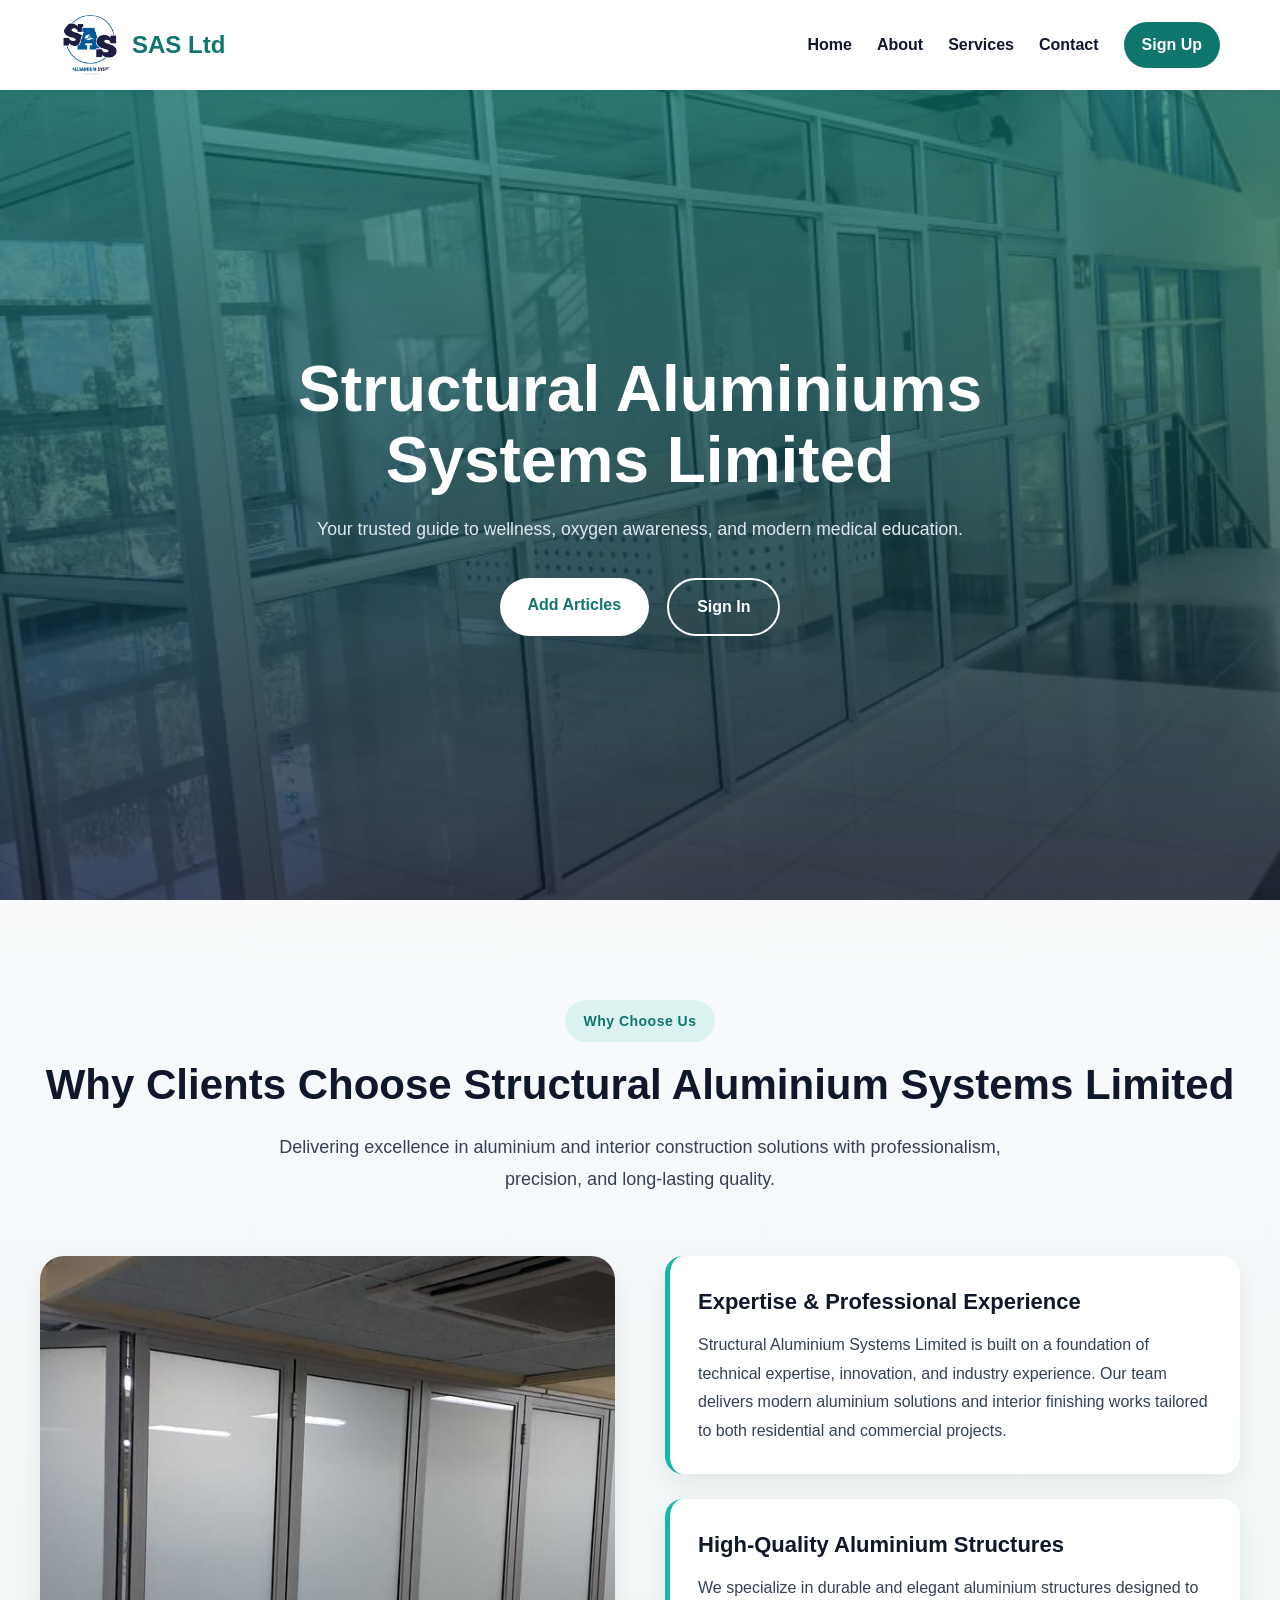
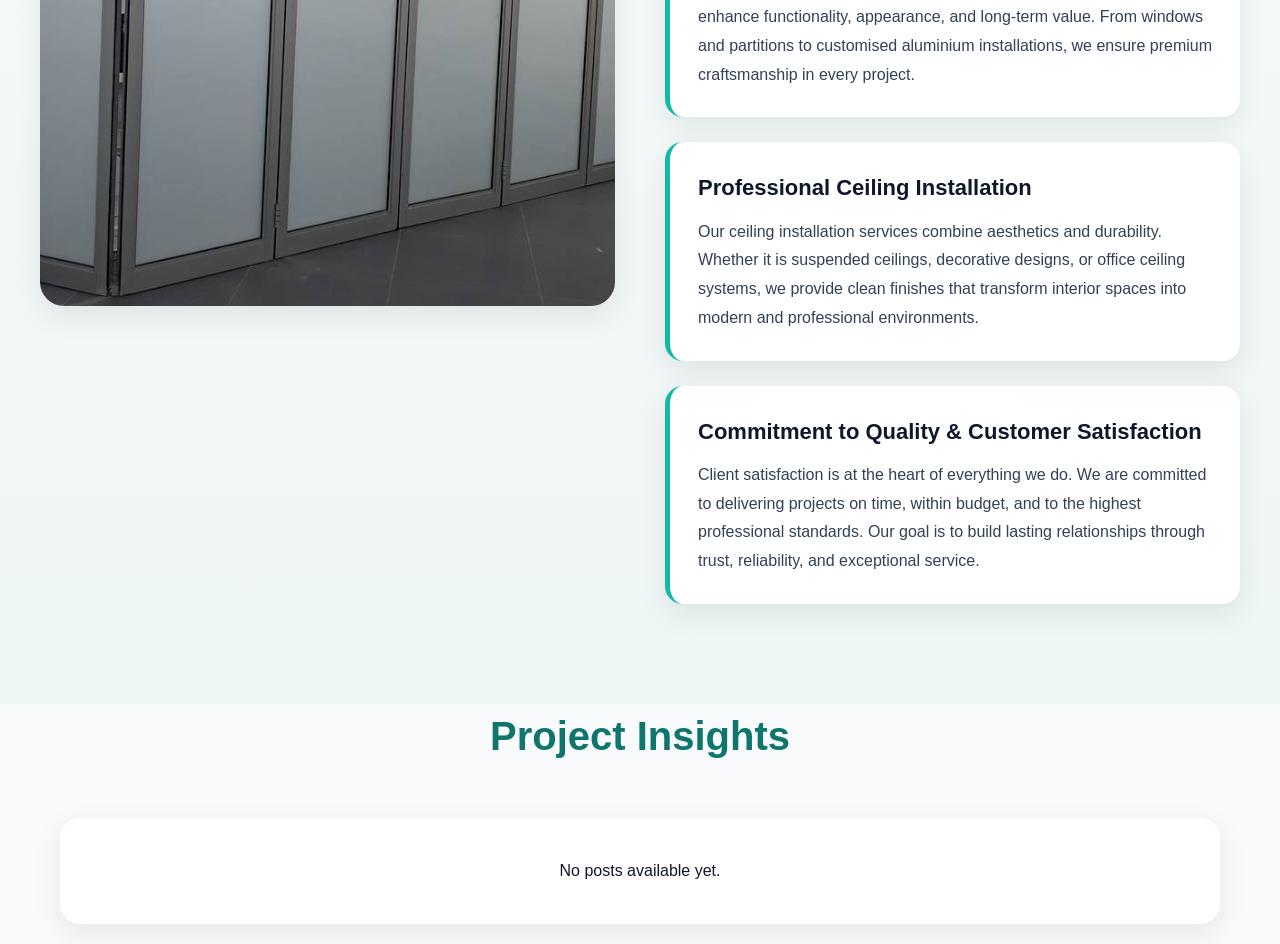
<file: index.html>
<!DOCTYPE html>
<html lang="en">
<head>
<meta charset="UTF-8">
<meta name="viewport" content="width=device-width, initial-scale=1.0">

<title>sas ltd</title>
<link rel="stylesheet" href="sect.css">

<style>

:root{
  --primary:#0f766e;
  --secondary:#14b8a6;
  --dark:#0f172a;
  --light:#ffffff;
  --gray:#64748b;
  --bg:#f8fafc;
  --card:#ffffff;
  --shadow:0 10px 30px rgba(0,0,0,0.08);
  --radius:18px;
}

*{
  margin:0;
  padding:0;
  box-sizing:border-box;
}

html,
body{
  width:100%;
  overflow-x:hidden;
  scroll-behavior:smooth;
}

body{
  font-family:Arial, Helvetica, sans-serif;
  background:var(--bg);
  color:var(--dark);
  line-height:1.6;
}

/* HEADER */

header{
  width:100%;
  position:sticky;
  top:0;
  z-index:1000;
  background:rgba(255,255,255,0.95);
  backdrop-filter:blur(10px);
  box-shadow:0 2px 10px rgba(0,0,0,0.05);
}

nav{
  width:100%;
  max-width:1200px;
  margin:auto;
  display:flex;
  align-items:center;
  justify-content:space-between;
  padding:15px 20px;
}

.logo{
  display:flex;
  align-items:center;
  gap:12px;
}

.logo img{
  width:60px;
  height:60px;
  object-fit:cover;
  border-radius:50%;
}

.company-name{
  font-size:1.5rem;
  font-weight:bold;
  color:var(--primary);
}

.nav-links{
  display:flex;
  align-items:center;
  gap:25px;
}

.nav-links a{
  text-decoration:none;
  color:var(--dark);
  font-weight:600;
  transition:0.3s;
  position:relative;
}

.nav-links a::after{
  content:"";
  position:absolute;
  left:0;
  bottom:-6px;
  width:0%;
  height:2px;
  background:var(--primary);
  transition:0.3s;
}

.nav-links a:hover::after{
  width:100%;
}

.SignUp{
  background:var(--primary);
  color:white !important;
  padding:10px 18px;
  border-radius:50px;
}

.SignUp:hover{
  background:var(--secondary);
}

/* MENU TOGGLE */

.menu-toggle{
  display:none;
  flex-direction:column;
  gap:5px;
  cursor:pointer;
  z-index:1100;
}

.menu-toggle span{
  width:28px;
  height:3px;
  background:var(--dark);
  border-radius:10px;
  transition:0.3s;
}

/* HERO */

.hero{
  min-height:90vh;
  display:flex;
  align-items:center;
  justify-content:center;
  text-align:center;
  padding:80px 20px;
  background:
  linear-gradient(rgba(15,118,110,0.7),
  rgba(15,23,42,0.75)),
  url("images/officep.jpg");

  background-size:cover;
  background-position:center;
  color:white;
}

.hero-content{
  width:100%;
  max-width:750px;
}

.hero h1{
  font-size:4rem;
  line-height:1.1;
  margin-bottom:20px;
}

.hero p{
  font-size:1.1rem;
  color:#e2e8f0;
  margin-bottom:35px;
}

.hero-buttons{
  display:flex;
  justify-content:center;
  flex-wrap:wrap;
  gap:18px;
}

.hero-buttons a{
  text-decoration:none;
  padding:14px 28px;
  border-radius:50px;
  font-weight:bold;
  transition:0.3s;
}

.btn-primary{
  background:white;
  color:var(--primary);
}

.btn-primary:hover{
  transform:translateY(-4px);
}

.btn-outline{
  border:2px solid white;
  color:white;
}

.btn-outline:hover{
  background:white;
  color:var(--primary);
}

/* INFO */

.other-articles{
  width:calc(100% - 40px);
  max-width:1000px;
  margin:80px auto;
  background:white;
  padding:50px;
  border-radius:var(--radius);
  box-shadow:var(--shadow);
}

.other-articles h1{
  color:var(--primary);
  margin-bottom:20px;
  font-size:2.5rem;
}

.other-articles p{
  color:var(--gray);
  margin-bottom:18px;
}

.other-articles span{
  color:red;
  font-weight:bold;
}

/* POSTS */

.card{
  width:100%;
  max-width:1200px;
  margin:auto;
  padding:20px;
}

.section-title{
  text-align:center;
  margin-bottom:30px;
  color:var(--primary);
  font-size:2.5rem;
}

.posts-grid{
  display:grid;
  grid-template-columns:repeat(auto-fit,minmax(300px,1fr));
  gap:30px;
}

.post-card{
  background:white;
  border-radius:20px;
  overflow:hidden;
  box-shadow:var(--shadow);
  transition:0.3s;
}

.post-card:hover{
  transform:translateY(-6px);
}

.post-image{
  width:100%;
  height:280px;
  object-fit:cover;
  display:block;
}

.post-content{
  padding:25px;
}

.post-category{
  display:inline-block;
  background:#ccfbf1;
  color:var(--primary);
  padding:6px 14px;
  border-radius:30px;
  font-size:0.8rem;
  font-weight:bold;
  margin-bottom:15px;
}

.post-title{
  margin-bottom:12px;
  font-size:1.4rem;
}

.post-text{
  color:var(--gray);
  margin-bottom:20px;
}

.post-video{
  width:100%;
  border-radius:12px;
}

small{
  color:gray;
}

.empty{
  background:white;
  padding:40px;
  text-align:center;
  border-radius:20px;
  box-shadow:var(--shadow);
}

/* MOBILE */

@media(max-width:900px){

  .menu-toggle{
    display:flex;
  }

  .nav-links{
    position:fixed;
    top:0;
    right:0;
    width:280px;
    max-width:80%;
    height:100vh;
    background:white;
    flex-direction:column;
    align-items:flex-start;
    padding:100px 30px;
    gap:30px;
    transform:translateX(100%);
    transition:0.4s ease;
    box-shadow:-10px 0 30px rgba(0,0,0,0.1);
  }

  .nav-links.active{
    transform:translateX(0);
  }

  .hero{
    padding:100px 20px;
  }

  .hero h1{
    font-size:2.5rem;
  }

  .hero p{
    font-size:1rem;
  }

  .hero-buttons{
    flex-direction:column;
    align-items:center;
  }

  .hero-buttons a{
    width:220px;
    text-align:center;
  }

  .other-articles{
    width:calc(100% - 30px);
    padding:30px 25px;
    margin:50px auto;
  }

  .other-articles h1{
    font-size:2rem;
  }

  .section-title{
    font-size:2rem;
  }

  .posts-grid{
    grid-template-columns:1fr;
  }

}

</style>
</head>

<body>

<header>

<nav>

<div class="logo">

<img src="images/sallogo.jpg" alt="OxyTips Logo">

<div class="company-name">
SAS Ltd
</div>

</div>

<div class="nav-links" id="navLinks">

<a href="#">Home</a>
<a href="#">About</a>
<a href="#">Services</a>
<a href="#">Contact</a>
<a href="siup.html" class="SignUp">
Sign Up
</a>

</div>

<div class="menu-toggle" id="menuToggle">

<span></span>
<span></span>
<span></span>

</div>

</nav>

</header>

<!-- HERO -->

<section class="hero">

<div class="hero-content">

<h1>
Structural Aluminiums
<br>
Systems Limited
</h1>

<p>
Your trusted guide to wellness,
oxygen awareness, and modern
medical education.
</p>

<div class="hero-buttons">

<a href="acp.html" class="btn-primary">
Add Articles
</a>

<a href="siip.html" class="btn-outline">
Sign In
</a>

</div>

</div>

</section>

<!-- INFO -->

<section class="why-choose-us">

  <div class="container">

    <div class="section-header">
      <span class="tag">Why Choose Us</span>
      <h2>Why Clients Choose Structural Aluminium Systems Limited</h2>
      <p>
        Delivering excellence in aluminium and interior construction solutions
        with professionalism, precision, and long-lasting quality.
      </p>
    </div>

    <div class="article-content">

      <div class="article-image">
        <img src="images/folding-door.jpg" alt="Construction and aluminium installation">
      </div>

      <div class="article-text">

        <div class="feature">
          <h3>Expertise & Professional Experience</h3>
          <p>
            Structural Aluminium Systems Limited is built on a foundation of
            technical expertise, innovation, and industry experience. Our team
            delivers modern aluminium solutions and interior finishing works
            tailored to both residential and commercial projects.
          </p>
        </div>

        <div class="feature">
          <h3>High-Quality Aluminium Structures</h3>
          <p>
            We specialize in durable and elegant aluminium structures designed
            to enhance functionality, appearance, and long-term value. From
            windows and partitions to customised aluminium installations, we
            ensure premium craftsmanship in every project.
          </p>
        </div>

        <div class="feature">
          <h3>Professional Ceiling Installation</h3>
          <p>
            Our ceiling installation services combine aesthetics and durability.
            Whether it is suspended ceilings, decorative designs, or office
            ceiling systems, we provide clean finishes that transform interior
            spaces into modern and professional environments.
          </p>
        </div>

        <div class="feature">
          <h3>Commitment to Quality & Customer Satisfaction</h3>
          <p>
            Client satisfaction is at the heart of everything we do. We are
            committed to delivering projects on time, within budget, and to the
            highest professional standards. Our goal is to build lasting
            relationships through trust, reliability, and exceptional service.
          </p>
        </div>

      </div>

    </div>

  </div>

</section>

<!-- POSTS -->

<h2 class="section-title">
Project Insights
</h2>

<section class="card">

<div class="posts-grid" id="postsContainer"></div>

</section>

<script>

/* MOBILE MENU */

const menuToggle =
document.getElementById("menuToggle");

const navLinks =
document.getElementById("navLinks");

menuToggle.addEventListener("click",(e)=>{

  e.stopPropagation();

  navLinks.classList.toggle("active");

});

/* CLOSE OUTSIDE */

document.addEventListener("click",(e)=>{

  const insideMenu =
  navLinks.contains(e.target);

  const menuBtn =
  menuToggle.contains(e.target);

  if(!insideMenu && !menuBtn){

    navLinks.classList.remove("active");

  }

});

/* CLOSE AFTER CLICKING LINK */

document
.querySelectorAll(".nav-links a")
.forEach(link=>{

  link.addEventListener("click",()=>{

    navLinks.classList.remove("active");

  });

});

/* POSTS */

let posts =
JSON.parse(
localStorage.getItem("oxytipsPosts")
) || [];

function renderPosts(){

  const container =
  document.getElementById("postsContainer");

  container.innerHTML = "";

  if(posts.length === 0){

    container.innerHTML = `
      <div class="empty">
        No posts available yet.
      </div>
    `;

    return;
  }

  posts.forEach(post=>{

    const card =
    document.createElement("div");

    card.className = "post-card";

    card.innerHTML = `

      ${
        post.image
        ?
        `
        <img
        src="${post.image}"
        class="post-image">
        `
        :
        `
        <div class="post-image"></div>
        `
      }

      <div class="post-content">

        <span class="post-category">
          ${post.category || "Medical"}
        </span>

        <h3 class="post-title">
          ${post.title}
        </h3>

        <p class="post-text">
          ${post.content}
        </p>

        ${
          post.video
          ?
          `
          <video controls class="post-video">
            <source
            src="${post.video}"
            type="video/mp4">
          </video>
          `
          :
          ""
        }

        <br><br>

        <small>
          Published:
          ${post.createdAt || "Recently"}
        </small>

      </div>

    `;

    container.appendChild(card);

  });

}

renderPosts();

</script>

</body>
</html>
</file>
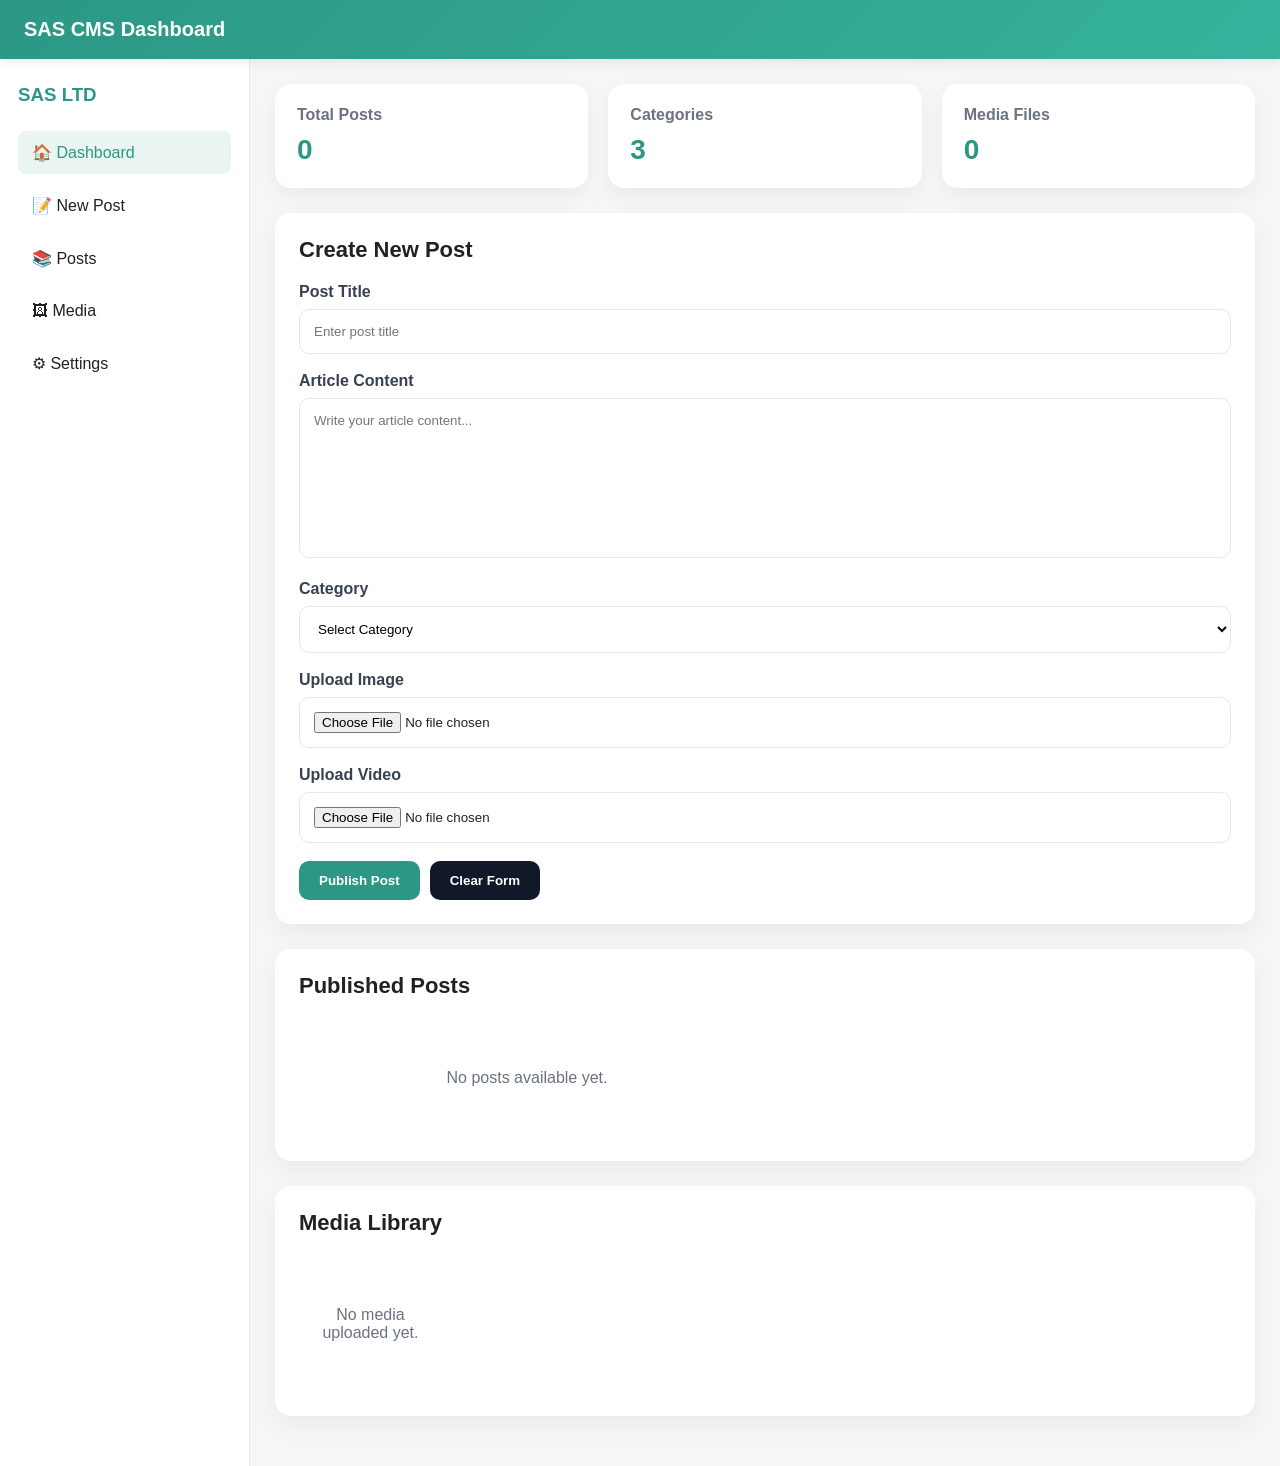
<file: acp.html>
<!DOCTYPE html>
<html lang="en">
<head>
<meta charset="UTF-8" />
<meta name="viewport" content="width=device-width, initial-scale=1.0" />
<title>SAS Admin Panel</title>

<style>
:root{
  --primary:#2c9785;
  --primary-dark:#22796b;
  --bg:#f4f6f8;
  --card:#ffffff;
  --text:#202124;
  --muted:#6b7280;
  --border:#e5e7eb;
  --danger:#ef4444;
}

*{
  margin:0;
  padding:0;
  box-sizing:border-box;
  font-family:'Segoe UI',Roboto,Arial,sans-serif;
}

body{
  background:var(--bg);
  color:var(--text);
}

/* HEADER */
header{
  background:linear-gradient(135deg,var(--primary),#35b39d);
  color:#fff;
  padding:18px 24px;
  font-size:20px;
  font-weight:600;
  position:sticky;
  top:0;
  z-index:100;
  box-shadow:0 3px 10px rgba(0,0,0,0.08);
}

/* DASHBOARD */
.dashboard{
  display:grid;
  grid-template-columns:250px 1fr;
  min-height:100vh;
}

/* SIDEBAR */
.sidebar{
  background:#fff;
  border-right:1px solid var(--border);
  padding:25px 18px;
}

.sidebar h3{
  margin-bottom:25px;
  color:var(--primary);
}

.sidebar a{
  display:flex;
  align-items:center;
  gap:10px;
  text-decoration:none;
  color:var(--text);
  padding:12px 14px;
  border-radius:8px;
  margin-bottom:10px;
  transition:0.3s;
  font-weight:500;
}

.sidebar a:hover,
.sidebar a.active{
  background:rgba(44,151,133,0.1);
  color:var(--primary);
}

/* MAIN */
.main{
  padding:25px;
}

/* CARDS */
.card{
  background:var(--card);
  padding:24px;
  border-radius:16px;
  box-shadow:0 10px 25px rgba(0,0,0,0.05);
  margin-bottom:25px;
}

/* TITLES */
.section-title{
  display:flex;
  justify-content:space-between;
  align-items:center;
  margin-bottom:20px;
}

.section-title h2{
  font-size:22px;
}

/* FORM */
.input-group{
  margin-bottom:18px;
}

.input-group label{
  display:block;
  margin-bottom:8px;
  font-weight:600;
  color:#374151;
}

.input-group input,
.input-group textarea,
.input-group select{
  width:100%;
  padding:14px;
  border:1px solid var(--border);
  border-radius:10px;
  outline:none;
  transition:0.3s;
  background:#fff;
}

.input-group input:focus,
.input-group textarea:focus,
.input-group select:focus{
  border-color:var(--primary);
  box-shadow:0 0 0 3px rgba(44,151,133,0.1);
}

textarea{
  height:160px;
  resize:none;
}

/* BUTTONS */
.btn-group{
  display:flex;
  gap:10px;
  flex-wrap:wrap;
}

button{
  border:none;
  padding:12px 20px;
  border-radius:10px;
  cursor:pointer;
  font-weight:600;
  transition:0.3s;
}

.primary-btn{
  background:var(--primary);
  color:#fff;
}

.primary-btn:hover{
  background:var(--primary-dark);
}

.secondary-btn{
  background:#111827;
  color:#fff;
}

.delete-btn{
  background:var(--danger);
  color:#fff;
  padding:8px 14px;
  font-size:13px;
}

/* STATS */
.stats{
  display:grid;
  grid-template-columns:repeat(auto-fit,minmax(200px,1fr));
  gap:20px;
  margin-bottom:25px;
}

.stat-card{
  background:#fff;
  padding:22px;
  border-radius:16px;
  box-shadow:0 8px 20px rgba(0,0,0,0.05);
}

.stat-card h4{
  color:var(--muted);
  margin-bottom:10px;
}

.stat-card p{
  font-size:28px;
  font-weight:700;
  color:var(--primary);
}

/* POSTS */
.posts-grid{
  display:grid;
  grid-template-columns:repeat(auto-fill,minmax(320px,1fr));
  gap:20px;
}

.post-card{
  background:#fff;
  border-radius:16px;
  overflow:hidden;
  box-shadow:0 8px 20px rgba(0,0,0,0.06);
  transition:0.3s;
}

.post-card:hover{
  transform:translateY(-5px);
}

.post-image{
  width:100%;
  height:200px;
  object-fit:cover;
  background:#eee;
}

.post-content{
  padding:18px;
}

.post-category{
  display:inline-block;
  background:rgba(44,151,133,0.1);
  color:var(--primary);
  padding:6px 10px;
  border-radius:30px;
  font-size:12px;
  margin-bottom:12px;
  font-weight:600;
}

.post-title{
  font-size:20px;
  margin-bottom:12px;
}

.post-text{
  color:#4b5563;
  line-height:1.6;
  margin-bottom:15px;
}

.post-video{
  width:100%;
  border-radius:10px;
  margin-top:10px;
}

/* EMPTY */
.empty{
  text-align:center;
  color:var(--muted);
  padding:50px 20px;
}

/* MEDIA */
.media-grid{
  display:grid;
  grid-template-columns:repeat(auto-fill,minmax(130px,1fr));
  gap:15px;
  margin-top:20px;
}

.media-grid img,
.media-grid video{
  width:100%;
  border-radius:10px;
  object-fit:cover;
  height:120px;
}

/* MOBILE */
@media(max-width:680px){

  .dashboard{
    grid-template-columns:1fr;
  }

  .sidebar{
    display:flex;
    overflow-x:auto;
    gap:10px;
    white-space:nowrap;
  }

  .sidebar h3{
    display:none;
  }

  .posts-grid{
    grid-template-columns:1fr;
  }

  .main{
    padding:18px;
  }
}
</style>
</head>

<body>

<header>
  SAS CMS Dashboard
</header>

<div class="dashboard">

  <!-- SIDEBAR -->
  <aside class="sidebar">
    <h3>SAS LTD</h3>

    <a href="#" class="active">🏠 Dashboard</a>
    <a href="#create-post">📝 New Post</a>
    <a href="#posts-section">📚 Posts</a>
    <a href="#media-library">🖼 Media</a>
    <a href="#">⚙ Settings</a>
  </aside>

  <!-- MAIN -->
  <main class="main">

    <!-- STATS -->
    <div class="stats">

      <div class="stat-card">
        <h4>Total Posts</h4>
        <p id="postCount">0</p>
      </div>

      <div class="stat-card">
        <h4>Categories</h4>
        <p>3</p>
      </div>

      <div class="stat-card">
        <h4>Media Files</h4>
        <p id="mediaCount">0</p>
      </div>

    </div>

    <!-- CREATE POST -->
    <section class="card" id="create-post">

      <div class="section-title">
        <h2>Create New Post</h2>
      </div>

      <div class="input-group">
        <label>Post Title</label>
        <input type="text" id="title" placeholder="Enter post title">
      </div>

      <div class="input-group">
        <label>Article Content</label>
        <textarea id="content" placeholder="Write your article content..."></textarea>
      </div>

      <div class="input-group">
        <label>Category</label>
        <select id="category">
          <option value="">Select Category</option>
          <option>Shop front</option>
          <option>Tile fixing</option>
          <option>Ceiling Installation</option>
          <option>Office Pations</option>
          <option>Drywall Pations</option>
          <option>Office Pations</option>
        </select>
      </div>

      <div class="input-group">
        <label>Upload Image</label>
        <input type="file" id="imageInput" accept="image/*">
      </div>

      <div class="input-group">
        <label>Upload Video</label>
        <input type="file" id="videoInput" accept="video/*">
      </div>

      <div class="btn-group">
        <button class="primary-btn" onclick="savePost()">
          Publish Post
        </button>

        <button class="secondary-btn" onclick="clearForm()">
          Clear Form
        </button>
      </div>

    </section>

    <!-- POSTS -->
    <section class="card" id="posts-section">

      <div class="section-title">
        <h2>Published Posts</h2>
      </div>

      <div id="postsContainer" class="posts-grid"></div>

    </section>

    <!-- MEDIA LIBRARY -->
    <section class="card" id="media-library">

      <div class="section-title">
        <h2>Media Library</h2>
      </div>

      <div class="media-grid" id="mediaGrid"></div>

    </section>

  </main>

</div>

<script>
let posts = JSON.parse(localStorage.getItem("oxytipsPosts")) || [];

/* SAVE POST */
function savePost(){

  const title = document.getElementById("title").value.trim();
  const content = document.getElementById("content").value.trim();
  const category = document.getElementById("category").value;

  const imageFile = document.getElementById("imageInput").files[0];
  const videoFile = document.getElementById("videoInput").files[0];

  if(!title || !content || !category){
    alert("Please fill all required fields.");
    return;
  }

  const post = {
    id: Date.now(),
    title,
    content,
    category,
    image:"",
    video:"",
    createdAt:new Date().toLocaleString()
  };

  /* HANDLE IMAGE */
  if(imageFile){

    const reader = new FileReader();

    reader.onload = function(e){
      post.image = e.target.result;

      handleVideo(post, videoFile);
    };

    reader.readAsDataURL(imageFile);

  }else{
    handleVideo(post, videoFile);
  }
}

/* HANDLE VIDEO */
function handleVideo(post, videoFile){

  if(videoFile){

    const reader = new FileReader();

    reader.onload = function(e){
      post.video = e.target.result;

      finalizePost(post);
    };

    reader.readAsDataURL(videoFile);

  }else{
    finalizePost(post);
  }
}

/* FINALIZE SAVE */
function finalizePost(post){

  posts.unshift(post);

  localStorage.setItem(
    "oxytipsPosts",
    JSON.stringify(posts)
  );

  renderPosts();
  renderMedia();
  clearForm();

  alert("Post published successfully!");
}

/* RENDER POSTS */
function renderPosts(){

  const container =
    document.getElementById("postsContainer");

  const postCount =
    document.getElementById("postCount");

  container.innerHTML = "";

  postCount.textContent = posts.length;

  if(posts.length === 0){

    container.innerHTML = `
      <div class="empty">
        No posts available yet.
      </div>
    `;

    return;
  }

  posts.forEach(post => {

    const card = document.createElement("div");
    card.className = "post-card";

    card.innerHTML = `
      ${
        post.image
        ? `<img src="${post.image}" class="post-image">`
     
        : `<div class="post-image"></div>`
      }

      <div class="post-content">

        <span class="post-category">
          ${post.category}
        </span>

        <h3 class="post-title">
          ${post.title}
        </h3>

        <p class="post-text">
          ${post.content}
        </p>

        ${
          post.video
          ? `
            <video controls class="post-video">
              <source src="${post.video}" type="video/mp4">
            </video>
          `
          : ""
        }

        <br><br>

        <small>
          Published: ${post.createdAt}
        </small>

        <br><br>

        <button class="delete-btn"
          onclick="deletePost(${post.id})">
          Delete
        </button>

      </div>
    `;

    container.appendChild(card);
  });
}

/* MEDIA LIBRARY */
function renderMedia(){

  const mediaGrid =
    document.getElementById("mediaGrid");

  const mediaCount =
    document.getElementById("mediaCount");

  mediaGrid.innerHTML = "";

  let count = 0;

  posts.forEach(post => {

    if(post.image){

      count++;

      mediaGrid.innerHTML += `
        <img src="${post.image}">
      `;
    }

    if(post.video){

      count++;

      mediaGrid.innerHTML += `
        <video controls>
          <source src="${post.video}" type="video/mp4">
        </video>
      `;
    }
  });

  mediaCount.textContent = count;

  if(count === 0){

    mediaGrid.innerHTML = `
      <div class="empty">
        No media uploaded yet.
      </div>
    `;
  }
}

/* DELETE POST */
function deletePost(id){

  if(confirm("Delete this post?")){

    posts = posts.filter(post => post.id !== id);

    localStorage.setItem(
      "oxytipsPosts",
      JSON.stringify(posts)
    );

    renderPosts();
    renderMedia();
  }
}

/* CLEAR FORM */
function clearForm(){

  document.getElementById("title").value = "";
  document.getElementById("content").value = "";
  document.getElementById("category").value = "";
  document.getElementById("imageInput").value = "";
  document.getElementById("videoInput").value = "";
}

/* INITIAL LOAD */
renderPosts();
renderMedia();
</script>

</body>
</html>
</file>
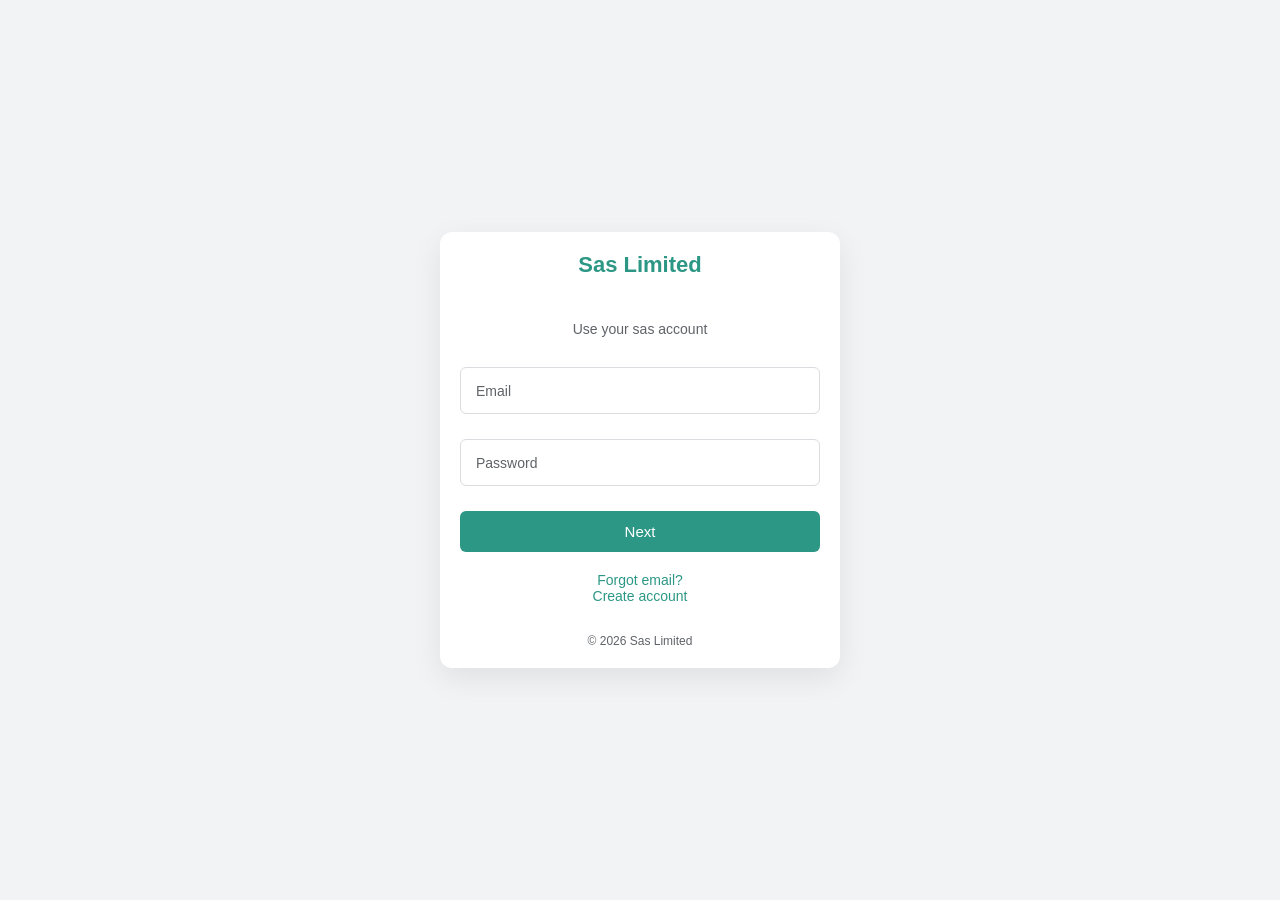
<file: siip.html>
<!DOCTYPE html>
<html lang="en">
<head>
<meta charset="UTF-8">
<meta name="viewport" content="width=device-width, initial-scale=1.0">
<title>Sign In</title>

<style>
:root {
  --primary: #2c9785;
  --text: #ffffff;
  --subtext: #5f6368;
  --border: #dadce0;
  --bg: #f1f3f4;
}

* {
  margin: 0;
  padding: 0;
  box-sizing: border-box;
  font-family: 'Segoe UI', Roboto, Arial, sans-serif;
}

body {
  background: var(--bg);
  display: flex;
  align-items: center;
  justify-content: center;
  height: 100vh;
}

/* CARD */
.container {
  background: #fff;
  width: 95%;
  max-width: 400px;
  padding:20px;
  border-radius: 12px;
  box-shadow: 0 10px 30px rgba(0,0,0,0.08);
  text-align: center;
}

/* LOGO */
.logo {
  font-size: 22px;
  font-weight: 600;
  color: var(--primary);
  margin-bottom: 10px;
}

h2 {
  font-weight: 500;
  margin-bottom: 5px;
  color: var(--text);
}

.subtitle {
  font-size: 14px;
  color: var(--subtext);
  margin-bottom: 30px;
}

/* INPUT GROUP */
.input-group {
  position: relative;
  margin-bottom: 25px;
}

.input-group input {
  width: 100%;
  padding: 14px 12px;
  border: 1px solid var(--border);
  border-radius: 6px;
  outline: none;
  font-size: 15px;
  transition: 0.3s;
}

.input-group label {
  position: absolute;
  top: 50%;
  left: 12px;
  color: var(--subtext);
  font-size: 14px;
  transform: translateY(-50%);
  background: #fff;
  padding: 0 4px;
  transition: 0.2s ease;
  pointer-events: none;
}

/* FLOATING LABEL EFFECT */
.input-group input:focus,
.input-group input:valid {
  border-color: var(--primary);
}

.input-group input:focus + label,
.input-group input:valid + label {
  top: -8px;
  font-size: 12px;
  color: var(--primary);
}

/* BUTTON */
button {
  width: 100%;
  padding: 12px;
  border: none;
  background: var(--primary);
  color: #fff;
  font-size: 15px;
  border-radius: 6px;
  cursor: pointer;
  transition: 0.3s;
}

button:hover {
  background: #3c7bf1e3;
}

/* LINKS */
.links {
  margin-top: 20px;
  font-size: 14px;
}

.links a {
  color: var(--primary);
  text-decoration: none;
}

.links a:hover {
  text-decoration: underline;
}

/* FOOTER */
.footer {
  margin-top: 30px;
  font-size: 12px;
  color: var(--subtext);
}


@media(max-width:768px){
    .container {
        padding: 10px;
    }

    form {
        width: 100%;
    }
}
</style>
</head>

<body>

<div class="container">
  <div class="logo">Sas Limited</div>
  <h2>Sign in</h2>
  <div class="subtitle">Use your sas account</div>

  <form>
    <div class="input-group">
      <input type="email" required>
      <label>Email</label>
    </div>

    <div class="input-group">
      <input type="password" required>
      <label>Password</label>
    </div>

    <button type="submit">Next</button>
  </form>

  <div class="links">
    <p><a href="#">Forgot email?</a></p>
    <p><a href="siup.html">Create account</a></p>
  </div>

  <div class="footer">
    &copy; 2026 Sas Limited
  </div>
</div>

</body>
</html>
</file>
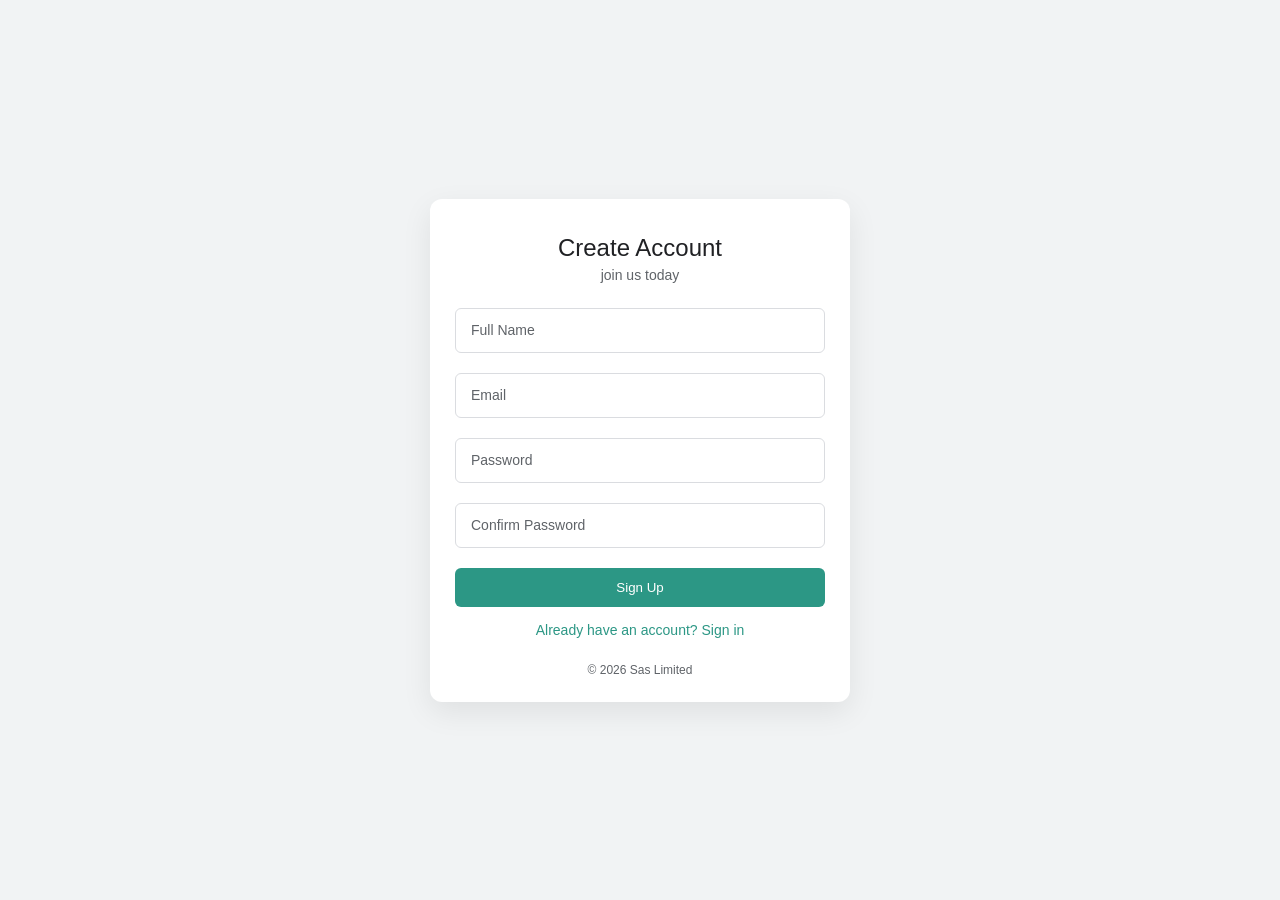
<file: siup.html>
<!DOCTYPE html>
<html lang="en">
<head>
<meta charset="UTF-8">
<meta name="viewport" content="width=device-width, initial-scale=1.0">
<title>Sign Up</title>

<style>
:root {
  --primary: #2c9785;
  --text: #202124;
  --subtext: #5f6368;
  --border: #dadce0;
  --bg: #f1f3f4;
}

* {
  margin: 0;
  padding: 0;
  box-sizing: border-box;
  font-family: 'Segoe UI', Roboto, Arial, sans-serif;
}

body {
  background: var(--bg);
  display: flex;
  align-items: center;
  justify-content: center;
  height: 100vh;
}

.container {
  background: #fff;
  width: 95%;
  max-width: 420px;
  padding: 25px;
  border-radius: 12px;
  box-shadow: 0 10px 30px rgba(0,0,0,0.08);
  text-align: center;
}

.logo {
  font-size: 22px;
  font-weight: 600;
  color: var(--primary);
  margin-bottom: 10px;
}
  .logo img {width:60px; height:60px; border-radius:50%;}

h2 {
  font-weight: 500;
  margin-bottom: 5px;
  color: var(--text);
}

.subtitle {
  font-size: 14px;
  color: var(--subtext);
  margin-bottom: 25px;
}

.input-group {
  position: relative;
  margin-bottom: 20px;
}

.input-group input {
  width: 100%;
  padding: 14px 12px;
  border: 1px solid var(--border);
  border-radius: 6px;
  outline: none;
}

.input-group label {
  position: absolute;
  top: 50%;
  left: 12px;
  transform: translateY(-50%);
  background: #fff;
  padding: 0 4px;
  color: var(--subtext);
  font-size: 14px;
  transition: 0.2s;
}

.input-group input:focus,
.input-group input:valid {
  border-color: var(--primary);
}

.input-group input:focus + label,
.input-group input:valid + label {
  top: -8px;
  font-size: 12px;
  color: var(--primary);
}

button {
  width: 100%;
  padding: 12px;
  border: none;
  background: var(--primary);
  color: #fff;
  border-radius: 6px;
  cursor: pointer;
}

button:hover {
  opacity: 0.9;
}

.links {
  margin-top: 15px;
  font-size: 14px;
}

.links a {
  color: var(--primary);
  text-decoration: none;
}

.footer {
  margin-top: 25px;
  font-size: 12px;
  color: var(--subtext);
}
</style>
</head>

<body>

<div class="container">
  <div class="logo"<img src="images/sallogo.jpg"></div>
  <h2>Create Account</h2>
  <div class="subtitle">join us today</div>

  <form>
    <div class="input-group">
      <input type="text" required>
      <label>Full Name</label>
    </div>

    <div class="input-group">
      <input type="email" required>
      <label>Email</label>
    </div>

    <div class="input-group">
      <input type="password" required>
      <label>Password</label>
    </div>

    <div class="input-group">
      <input type="password" required>
      <label>Confirm Password</label>
    </div>

    <button type="submit">Sign Up</button>
  </form>

  <div class="links">
    <p><a href="siip.html">Already have an account? Sign in</a></p>
  </div>

  <div class="footer">
    &copy; 2026 Sas Limited
  </div>
</div>

</body>
</html>
</file>
<file: sect.css>
:root{
  --primary:#0f766e;
  --secondary:#14b8a6;
  --dark:#0f172a;
  --light:#f8fafc;
  --text:#334155;
  --white:#ffffff;
  --shadow:0 10px 30px rgba(0,0,0,0.08);
}

*{
  margin:0;
  padding:0;
  box-sizing:border-box;
}

.why-choose-us{
  padding:100px 20px;
  background:linear-gradient(to bottom, #f8fafc, #eef6f5);
}

.container{
  max-width:1200px;
  margin:auto;
}

.section-header{
  text-align:center;
  margin-bottom:60px;
}

.section-header .tag{
  display:inline-block;
  background:rgba(20,184,166,0.12);
  color:var(--primary);
  padding:10px 18px;
  border-radius:50px;
  font-size:14px;
  font-weight:700;
  margin-bottom:18px;
  letter-spacing:0.5px;
}

.section-header h2{
  font-size:42px;
  color:var(--dark);
  margin-bottom:20px;
  line-height:1.2;
}

.section-header p{
  max-width:750px;
  margin:auto;
  color:var(--text);
  font-size:18px;
  line-height:1.8;
}

.article-content{
  display:grid;
  grid-template-columns:1fr 1fr;
  gap:50px;
  align-items:start;
}

.article-image img{
  width:100%;
  height:100%;
  min-height:650px;
  object-fit:cover;
  border-radius:24px;
  box-shadow:var(--shadow);
}

.article-text{
  display:flex;
  flex-direction:column;
  gap:25px;
}

.feature{
  background:var(--white);
  padding:28px;
  border-radius:18px;
  box-shadow:var(--shadow);
  transition:0.3s ease;
  border-left:5px solid var(--secondary);
}

.feature:hover{
  transform:translateY(-5px);
}

.feature h3{
  color:var(--dark);
  margin-bottom:12px;
  font-size:22px;
}

.feature p{
  color:var(--text);
  line-height:1.8;
  font-size:16px;
}

@media(max-width:992px){

  .article-content{
    grid-template-columns:1fr;
  }

  .article-image img{
    min-height:400px;
  }

}

@media(max-width:768px){

  .why-choose-us{
    padding:70px 15px;
  }

  .section-header h2{
    font-size:32px;
  }

  .section-header p{
    font-size:16px;
  }

  .feature{
    padding:22px;
  }

  .feature h3{
    font-size:20px;
  }

}
</file>
